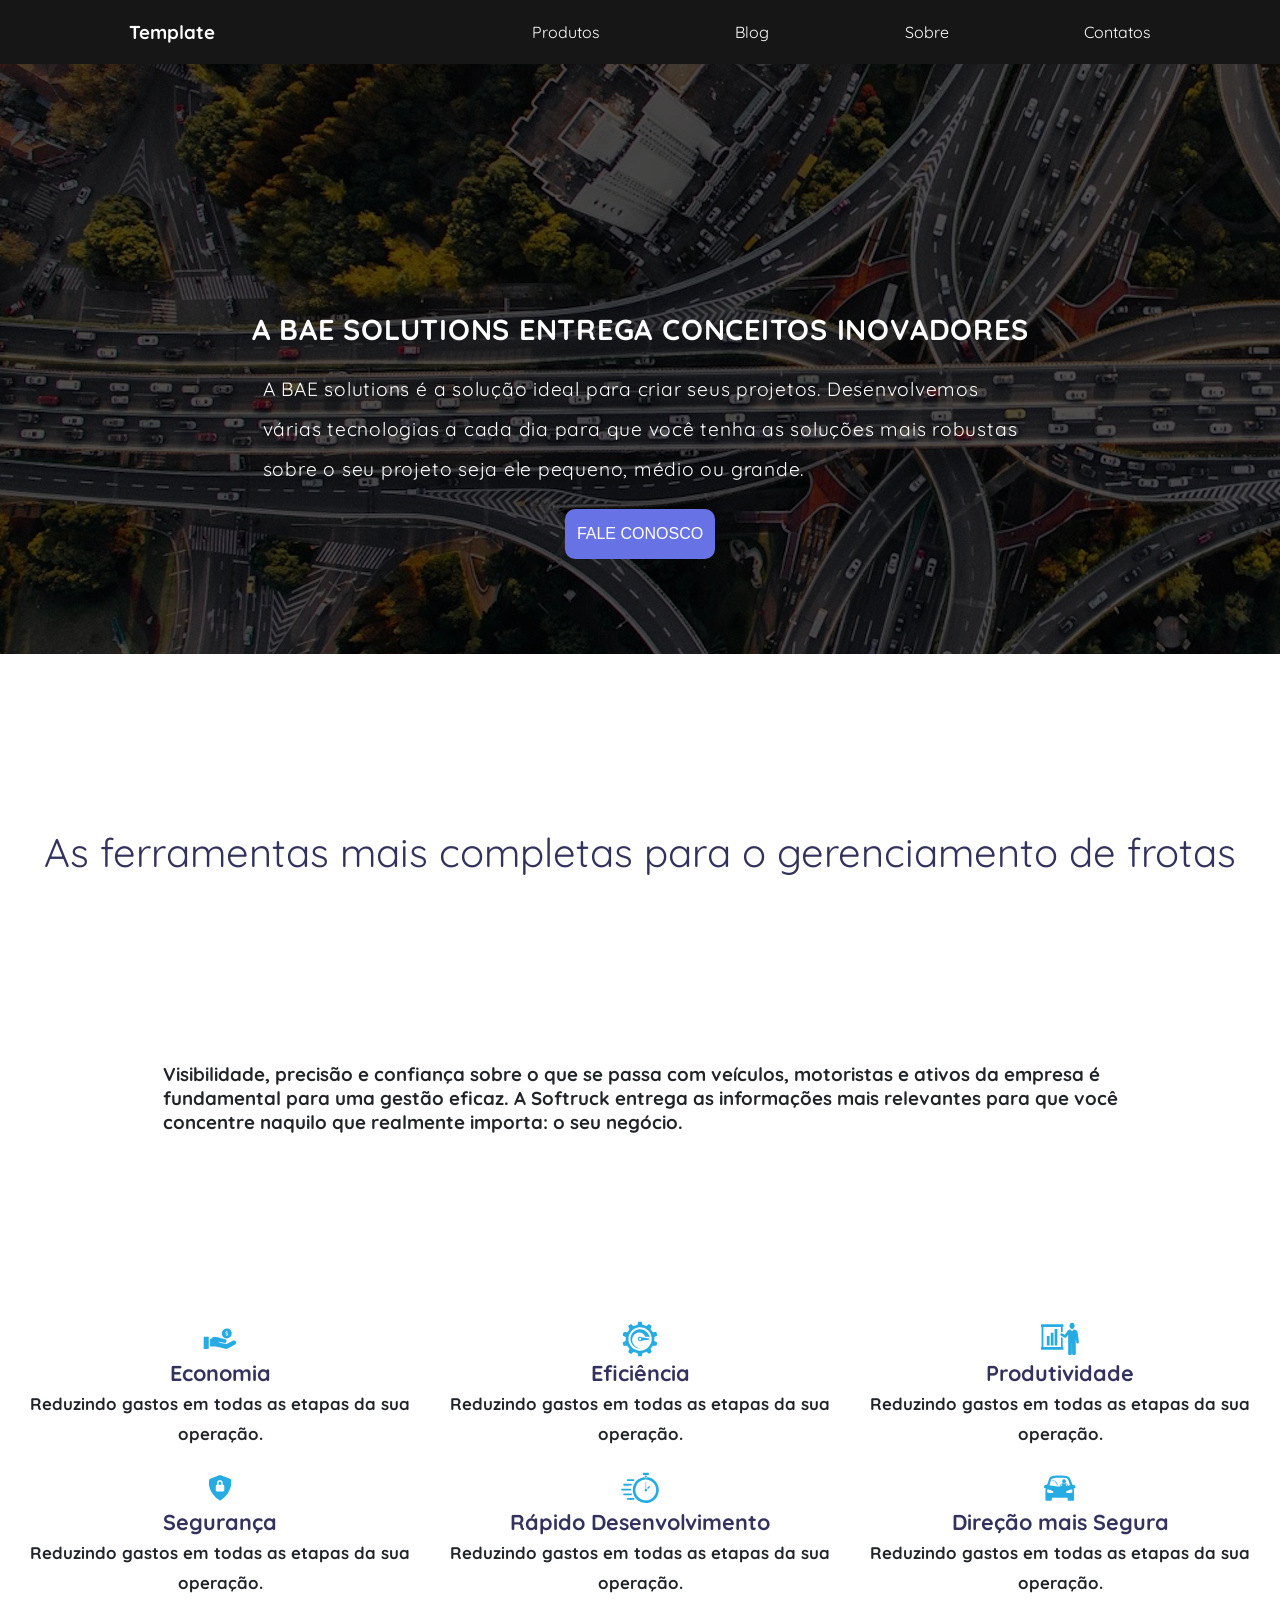
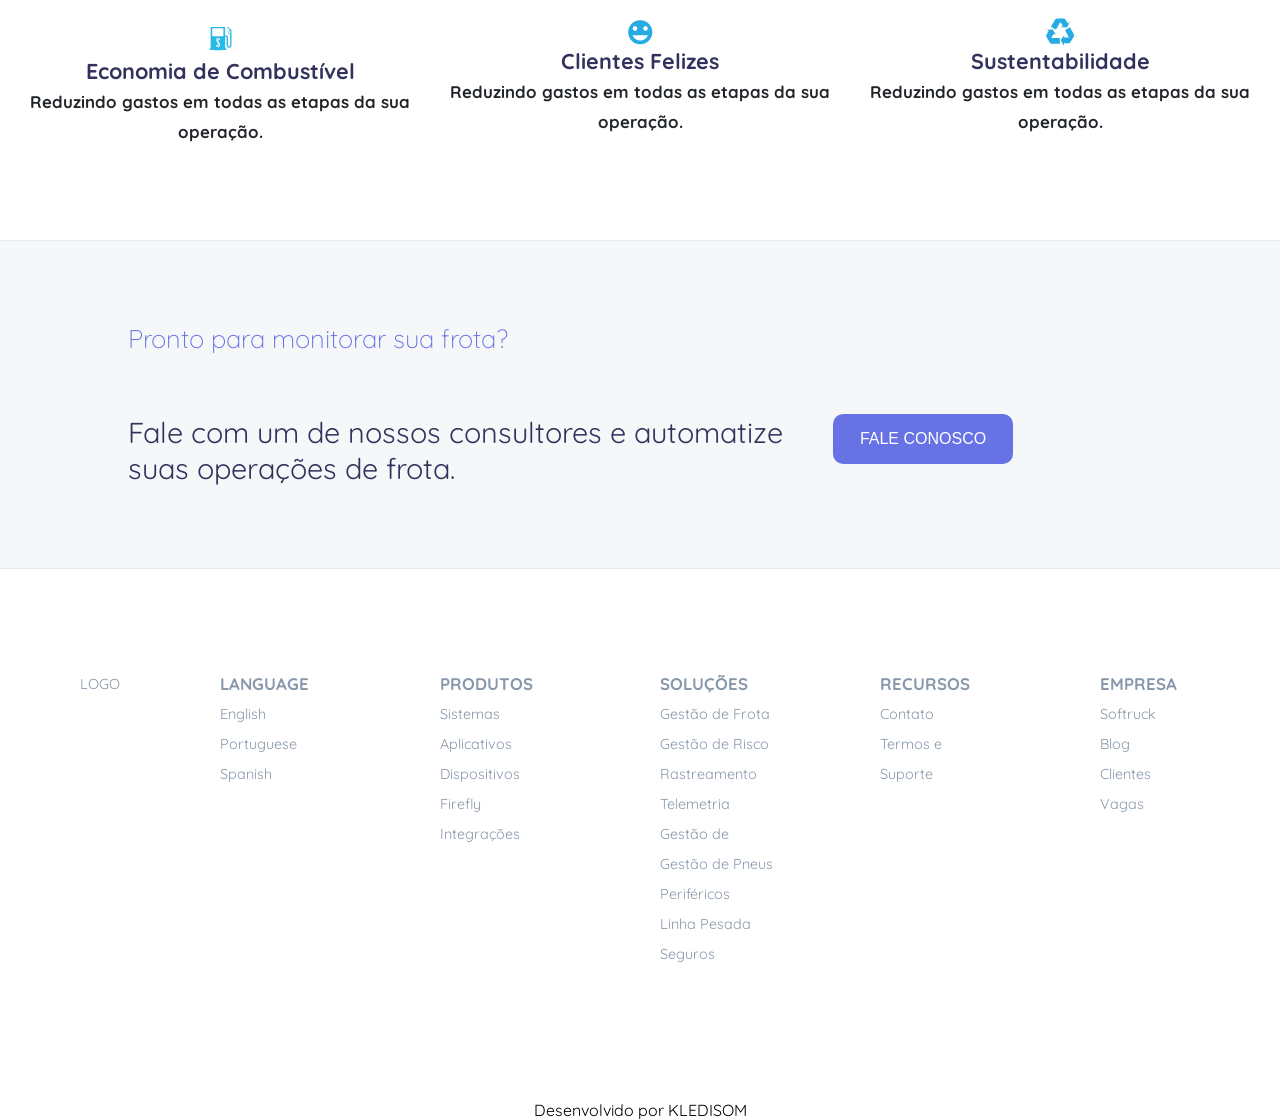
<file: index.html>
<!DOCTYPE html>
<html lang="pt-br">
  <head>
    <meta charset="UTF-8" />
    <meta name="viewport" content="width=device-width, initial-scale=1.0" />
<link rel="preconnect" href="https://fonts.googleapis.com">
<link rel="preconnect" href="https://fonts.gstatic.com" crossorigin>
<link href="https://fonts.googleapis.com/css2?family=Quicksand:wght@300;400;500;600&display=swap" rel="stylesheet">    
    <title>BAE</title>
   <link rel="stylesheet" href="./styles/index.css">
  </head>
  <body>
		<main>	
		 <section id="s-intro">
			 <header>
			     <h3>Template</h3>
				 <nav>
				     <a>Produtos</a>
					 <a>Blog</a>
					 <a>Sobre</a>
					 <a>Contatos</a>
				 </nav>				
			 </header>
			  <div class="intro-content">
			    <h1>A BAE SOLUTIONS ENTREGA CONCEITOS INOVADORES</h1>
				<p>A BAE solutions é a solução ideal para criar seus projetos.
				Desenvolvemos<br /> várias tecnologias a cada dia para que você tenha as soluções 
				mais robustas<br /> sobre o seu projeto seja ele pequeno, médio ou grande.</p>
				<input type="button" value="FALE CONOSCO"/>
		      </div>
		 </section>
		 <section class="s-second">
		     <h1>As ferramentas mais completas para o gerenciamento de frotas</h1>
			 <h3>Visibilidade, precisão e confiança sobre o que se passa com veículos, motoristas e ativos da empresa é<br />
			 fundamental para uma gestão eficaz. A Softruck entrega as informações mais relevantes para que você<br />
			 concentre naquilo que realmente importa: o seu negócio.</h3>
			 <div class="grid-container">
			     <div class="card">
					 <h2><img src="./img/icon/savings.svg" />Economia</h2>
					 <h3>Reduzindo gastos em todas as etapas da sua operação.</h3>
				 </div>
				 <div class="card">
					 <h2><img src="./img/icon/efficiency.svg" />Eficiência</h2>
					 <h3>Reduzindo gastos em todas as etapas da sua operação.</h3>
				 </div>
				   <div class="card">
					 <h2><img src="./img/icon/productivity.svg" />Produtividade</h2>
					 <h3>Reduzindo gastos em todas as etapas da sua operação.</h3>
				 </div>
	             <div class="card">
					 <h2><img src="./img/icon/security.svg" />Segurança</h2>
					 <h3>Reduzindo gastos em todas as etapas da sua operação.</h3>
				 </div>
	             <div class="card">
					 <h2><img src="./img/icon/faster-development.svg" />Rápido Desenvolvimento</h2>
					 <h3>Reduzindo gastos em todas as etapas da sua operação.</h3>
				 </div>
	             <div class="card">
					 <h2><img src="./img/icon/driver-safety.svg" />Direção mais Segura</h2>
					 <h3>Reduzindo gastos em todas as etapas da sua operação.</h3>
				 </div>
	             <div class="card">
					 <h2><img src="./img/icon/fuel-saving.svg" />Economia de Combustível</h2>
					 <h3>Reduzindo gastos em todas as etapas da sua operação.</h3>
				 </div>
	             <div class="card">
					 <h2><img src="./img/icon/happy-customer.svg" />Clientes Felizes</h2>
					 <h3>Reduzindo gastos em todas as etapas da sua operação.</h3>
				 </div>
	             <div class="card">
					 <h2><img src="./img/icon/sustainability.svg" />Sustentabilidade</h2>
					 <h3>Reduzindo gastos em todas as etapas da sua operação.</h3>
				 </div>		 
			 </div>
		 </section>
		 <section class="s-third">
		      <div class="s-third-content">
			     <h2>Pronto para monitorar sua frota?</h2>
				 <div>
				     <p>Fale com um de nossos consultores e automatize<br />
     			     suas operações de frota.</p>
				     <button><span>FALE CONOSCO</span></button>
				 </div>		     
			  </div>
		 </section>
			<section class="s-fourth">
				<div class="s-fourth-content">
				 <div class="logo-template">LOGO</div>
				 <div>
				     <h3>LANGUAGE</h3>
					 <p>English</p>
					 <p>Portuguese</p>
					 <p>Spanish</p>
				 </div>
				 <div>
				     <h3>PRODUTOS</h3>
					 <p>Sistemas</p>
					 <p>Aplicativos</p>
					 <p>Dispositivos</p>
					 <p>Firefly</p>
					 <p>Integrações</p>
				 </div>
				 <div>
				     <h3>SOLUÇÕES</h3>
					 <p>Gestão de Frota</p>
					 <p>Gestão de Risco</p>
					 <p>Rastreamento</p>
					 <p>Telemetria</p>
					 <p>Gestão de </p>
					 <p>Gestão de Pneus</p>
					 <p>Periféricos</p>
					 <p>Linha Pesada</p>
					 <p>Seguros</p>
				 </div>
				 <div>
				     <h3>RECURSOS</h3>
					 <p>Contato</p>
					 <p>Termos e </p>
					 <p>Suporte</p>
				 </div>
				 <div>
				     <h3>EMPRESA</h3>
					 <p>Softruck</p>
					 <p>Blog</p>
					 <p>Clientes</p>
					 <p>Vagas</p>
				 </div>
				</div>
			</section>
		</main>
		<footer align="center"><p>Desenvolvido por KLEDISOM</p></footer>
 
<script></script>
  </body>
</html>
</file>
<file: styles/index.css>
* {
	  margin: 0px;
	  padding: 0px;
	}
	 
    body {
	 font-family: 'Quicksand', sans-serif;
	}
	 
	main {
	  display: flex;
	  flex-direction: column;
	  /*justify-content: center;
	  align-items: center;*/
	  
	  height: 300vh;
	  width: 100%;
	}
	 
	#s-intro {
		 height: 80vh;
	     width: 100%;
		 
		 background-image: url(../img//bg/highways.png);
		
	}
	#s-intro header {
		 display: flex;
		 justify-content: space-around;
		 align-items: center;
		 gap: 100px;
		 padding: 20px;
		 
		 background-color: #161616;
		 color: #fff;	 
	}
    #s-intro header nav {
		 display: flex;
		 justify-content: space-between;
		 align-items: center;
		// gap: 10px; 
		
		width: 50%;
	}
	 
    .intro-content {
		 display: flex;
		 flex-direction: column;
		 justify-content: flex-end;
		 align-items: center;
		 height: 55vh;
	     width: 100%;
		 
		 font-size: 1.2rem;
		 color: #fff;
		 line-height: 40px;
		 letter-spacing: .04em;
	}
	.intro-content p {
		margin-top: 20px;
		margin-bottom: 20px;
	}

	.intro-content input {
	 height: 50px;
	 width: 150px;
	 font-size: 1rem;
	 color: #fff;
	 background-color: #6772e5;
	 border: none;
	 border-radius: 10px;
    }
	
	/*-----------------------------------------------*/
	/*--------seção 2--------------*/
	.s-second {
	 display: flex;
	 flex-direction: column;
	 justify-content: space-around;
	 align-items: center;
		
	 height: 145vh;
	 width: 100%;
	}
	.s-second h1 {
	margin-top: 80px;
	font-size: 2.5rem;
	font-weight: 400;
	color: #32325d;
	}
	.s-second h3 {
		color: #212529;
	}
	
	.s-second .card {
	 //display: flex;
	 //flex-direction: column;
		
	 //border: 2px solid lime;
	 /* height: 40%; */
	 /* width: 20%; */
	}
	.s-second .card h2 {
	 display: flex;
	 flex-direction: column;
	 justify-content: center;
	 align-items: center;
	 height: auto;
	 width: 100%;
	 color: #32325d;
	}
   
	.s-second .card h2::after {
	 display: block;
	 content: " ";
	 background-color: #fff;
	 height: 1px;
	 width: 90%;
	}
	
	.s-second .card h3 {
	 text-align: center;
	 color: #212529;
	}
	
	.grid-container {
		display: grid;
		justify-content: space-around;
		grid-template-columns: 400px 400px 400px;
		gap: 20px;
		//background-color: #2196F3;
		//border: 2px solid gold;
		//padding: 10px;
		font-size: 0.9rem;
		line-height: 30px;
	}
	/*--------seção 3--------------*/
	
	.s-third {
	 display: flex;
	 flex-direction: column;
	 justify-content: center;
	 align-items: center;
		
	 height: 40vh;
	 width: 100%;
	 background-color: #f5f7f9;
	 border-top: 1px solid rgba(0,0,0,.06);
	 border-bottom: 1px solid rgba(0,0,0,.06);
	}
	
	.s-third-content {
	 display: flex;
	 flex-direction: column;
	 justify-content: space-between;
	 align-items: flex-start;
		
	 height: 50%;
	 width: 80%;
	}
	
   .s-third-content div {
	 display: flex;
	 flex-direction: row;
	 gap: 50px;
	 
	 width: 100%;
	}
	
	.s-third-content h2{
	 font-size: 1.6rem;
	 font-weight: 200;
	 color: #6772e5;
	}
	
	.s-third-content p{
	 font-size: 1.8rem;
	 font-weight: 400;
	 color: #32325d;
	}
	
	.s-third-content button {
	 height: 50px;
	 width: 180px;
	 font-size: 1rem;
	 color: #fff;
	 background-color: #6772e5;
	 border: none;
	 border-radius: 10px;
	 transition: all 0.5s;
	 cursor: pointer;
    }
	
	.s-third-content span {
		display: inline-block;
		position: relative;
		transition: 0.5s;
	}
	
	.s-third-content span::after {
		content: '\00bb';
		position: absolute;
		opacity: 0;
		top: 0;
		right: -20px;
		transition: 0.5s;
	}
	
	.s-third-content button:hover span {
	 padding-right: 20px;
	}
	
	.s-third-content button:hover span:after {
	 opacity: 1;
	 right: 0;
	}
	
	/*--------seção 4--------------*/
	
	.s-fourth {
	 display: flex;
	 flex-direction: column;
	 justify-content: center;
	 align-items: center;
		
	 height: 65vh;
	 width: 100%;
	 
	 color: #8898aa;
	}
	
	 .s-fourth-content {
		display: grid;
		justify-content: space-around;
		grid-template-columns: 200px 200px 200px 200px 200px 200px;
		gap: 20px;
		
		//background-color: #2196F3;
		//border: 2px solid gold;
		font-size: 0.9rem;
		line-height: 30px;
		
		height: 100%;
		width: 100%;
		margin-top: 100px;
	 }
	 
	 .logo-template {
		 display: flex;
		 justify-content: center;
	 }
		
	 .s-fourth-content p:hover {
		 font-size: 15px;
		 cursor: pointer;
		 color: #6772e5;
	 }
	
	@media screen and (max-width: 900px) {

	  main {
	  height: 470vh;
	  width: 100%;
	}  
	 .intro-content {	 
	 font-size: 1.1rem;
	 line-height: 30px;
	 text-align: center;
	 margin-top: 10px;
	}
	
   .s-second h1, .s-second h3 {
	text-align: center;
	// margin: 5px;
	}
		.grid-container {
		display: flex;
		flex-direction: column;
		font-size: 0.9rem;
		line-height: 30px;
	}
	.s-second {
	 display: flex;
	 flex-direction: column;
	 justify-content: space-around;
	 align-items: center;
		
	 height: 250vh;
	 width: 100%;
	}
	
   .s-third {
	 display:flex;
	 flex-direction: column;
	 justify-content: flex-start;
	 align-items: center;
		
	 height: 40vh;
	 width: 100%;
	 background-color: #f5f7f9;
	 border-top: 1px solid rgba(0,0,0,.06);
	 border-bottom: 1px solid rgba(0,0,0,.06);
	 margin-top: 30px;
	}
	
	.s-third-content div {
	 display: flex;
	 flex-direction: column;
	 justify-content: center;
	 align-items: center;
	 gap: 50px;
	 
	 width: 100%;
	}
	
	.s-fourth-content {
		display: flex;
		flex-wrap: wrap;
		/* justify-content: space-around; */
		/* grid-template-columns: 200px 200px 200px 200px 200px 200px; */
		/* gap: 20px; */
		
		//background-color: #2196F3;
		//border: 2px solid gold;
		font-size: 0.9rem;
		line-height: 30px;
		
		height: 100vh;
		width: 100%;
		margin-top: 200px;
	 }
	
	}
	 
	@media screen and (width: 400px) {
	  
    main {
	  height: 700vh;
	  width: 100%;
	} 
	
	#s-intro header nav {
		 display: none;
		 justify-content: space-between;
		 align-items: center;
		
		width: 50%;
	}
	
	#s-intro {
		 height: 100vh;
	     width: 100%;
		 
		 background-image: url(../img//bg/highways.png);
		
	}
	.intro-content {	 
	 font-size: 0.9rem;
	 line-height: 20px;
	 text-align: center;
	 margin-top: 40px;
	}
	
   .s-second h1, .s-second h3 {
	text-align: center;
	}
   .grid-container {
		display: flex;
		flex-direction: column;
		font-size: 0.9rem;
		line-height: 30px;
	}
	.s-second {
	 display: flex;
	 flex-direction: column;
	 justify-content: space-around;
	 align-items: center;
		
	 height: 400vh;
	 width: 100%;
	}
	
   .s-third {
	 display:flex;
	 flex-direction: column;
	 justify-content: flex-start;
	 align-items: center;
		
	 height: 80vh;
	 width: 100%;
	 background-color: #f5f7f9;
	 border-top: 1px solid rgba(0,0,0,.06);
	 border-bottom: 1px solid rgba(0,0,0,.06);
	 margin-top: 30px;
	 text-align: center;
	 padding: 10px;
	}
	
	.s-third-content div {
	 display: flex;
	 flex-direction: column;
	 justify-content: center;
	 align-items: center;
	 gap: 15px;
	 
	 width: 100%;
	}
	
	.s-fourth-content {
		display: flex;
		flex-wrap: wrap;
		/* justify-content: space-around; */
		/* grid-template-columns: 200px 200px 200px 200px 200px 200px; */
		/* gap: 20px; */
		
		//background-color: #2196F3;
		//border: 2px solid gold;
		font-size: 0.9rem;
		line-height: 30px;
		
		height: 100vh;
		width: 100%;
		margin-top: 200px;
	 }
	 
	  
		  
	}
</file>
